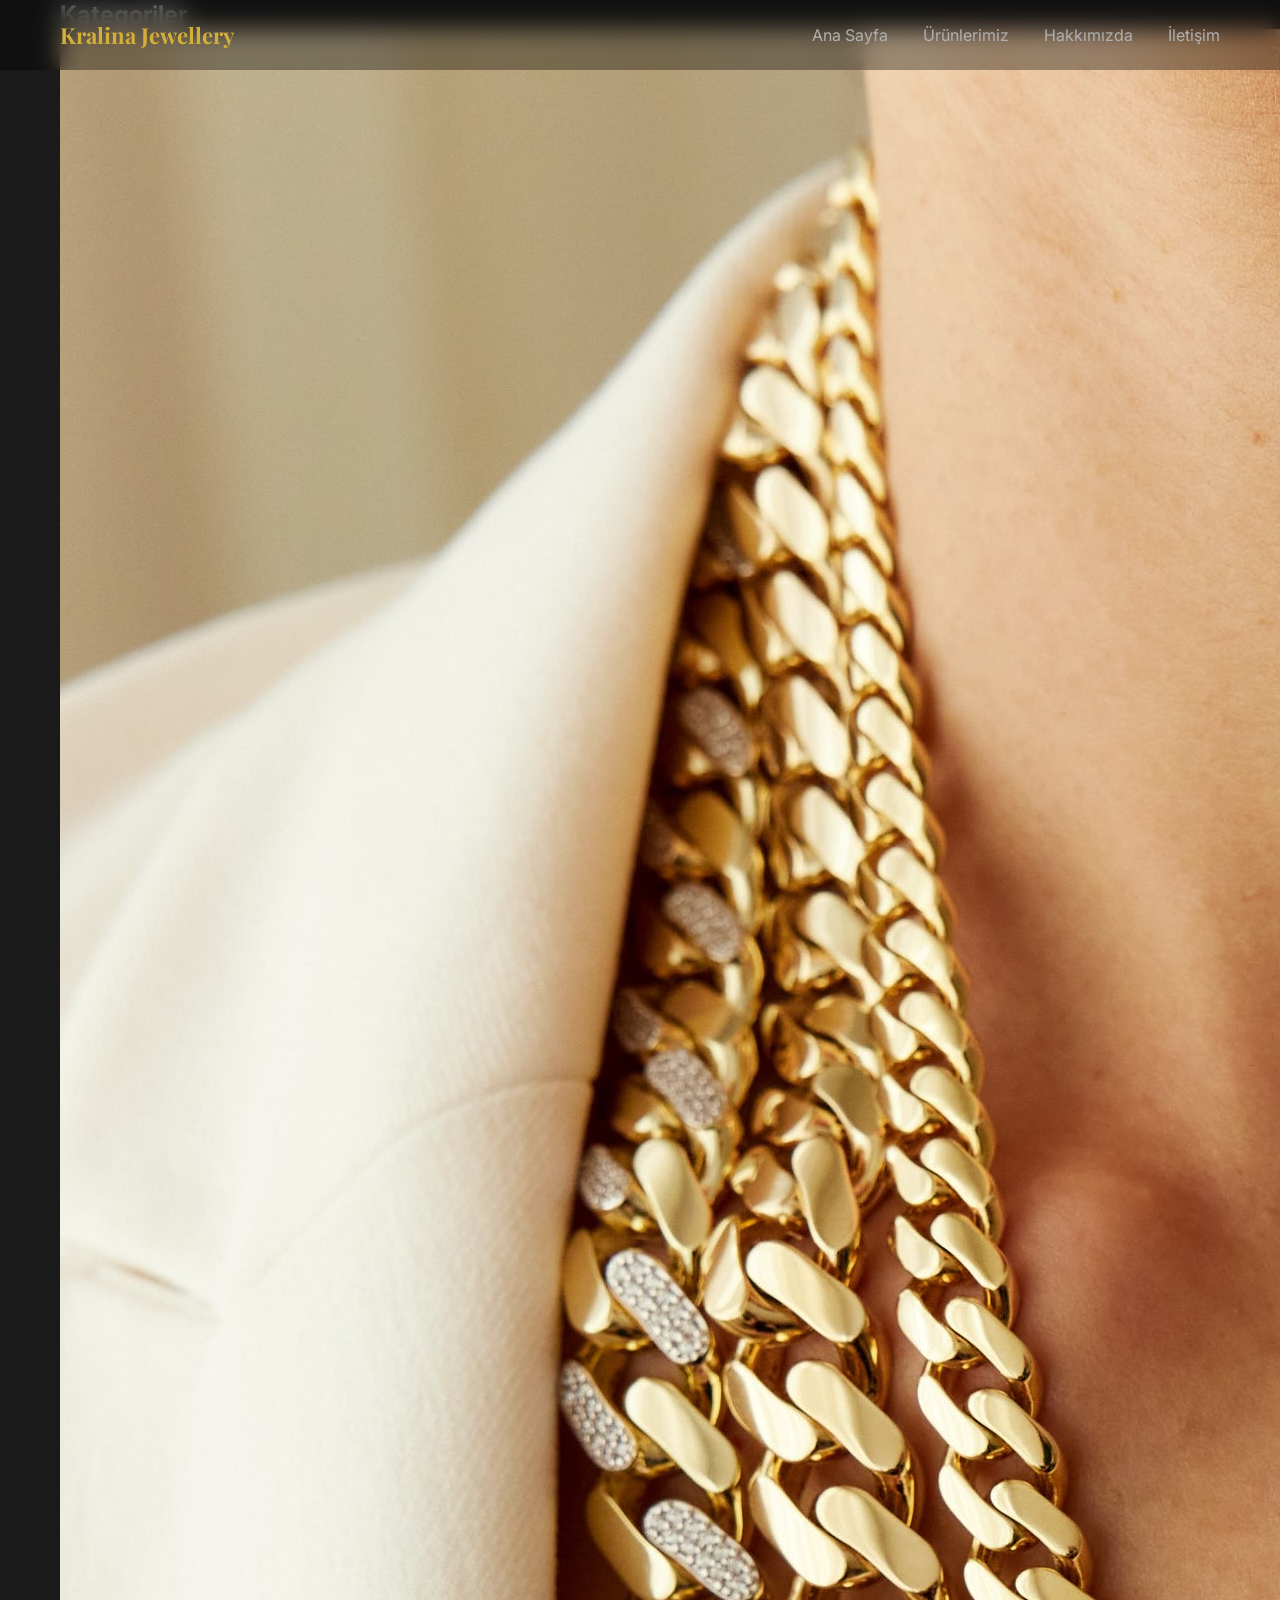
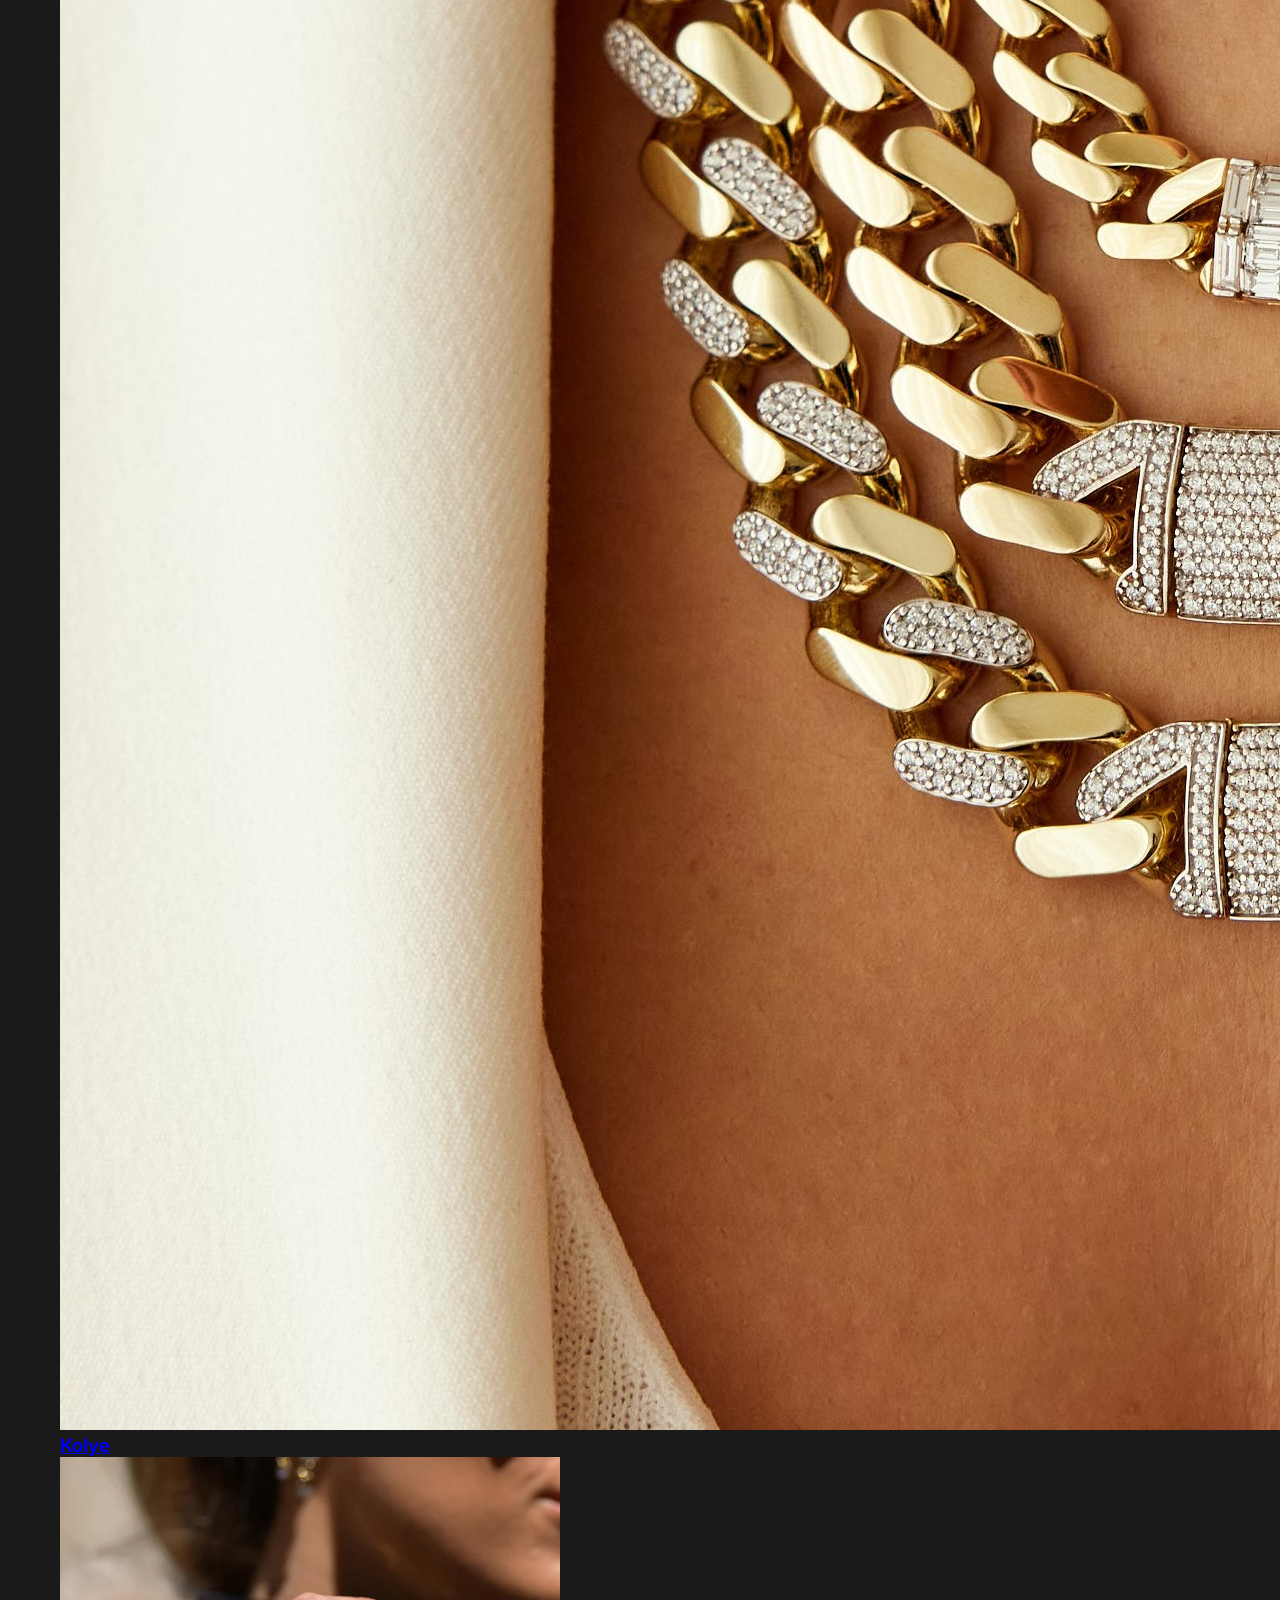
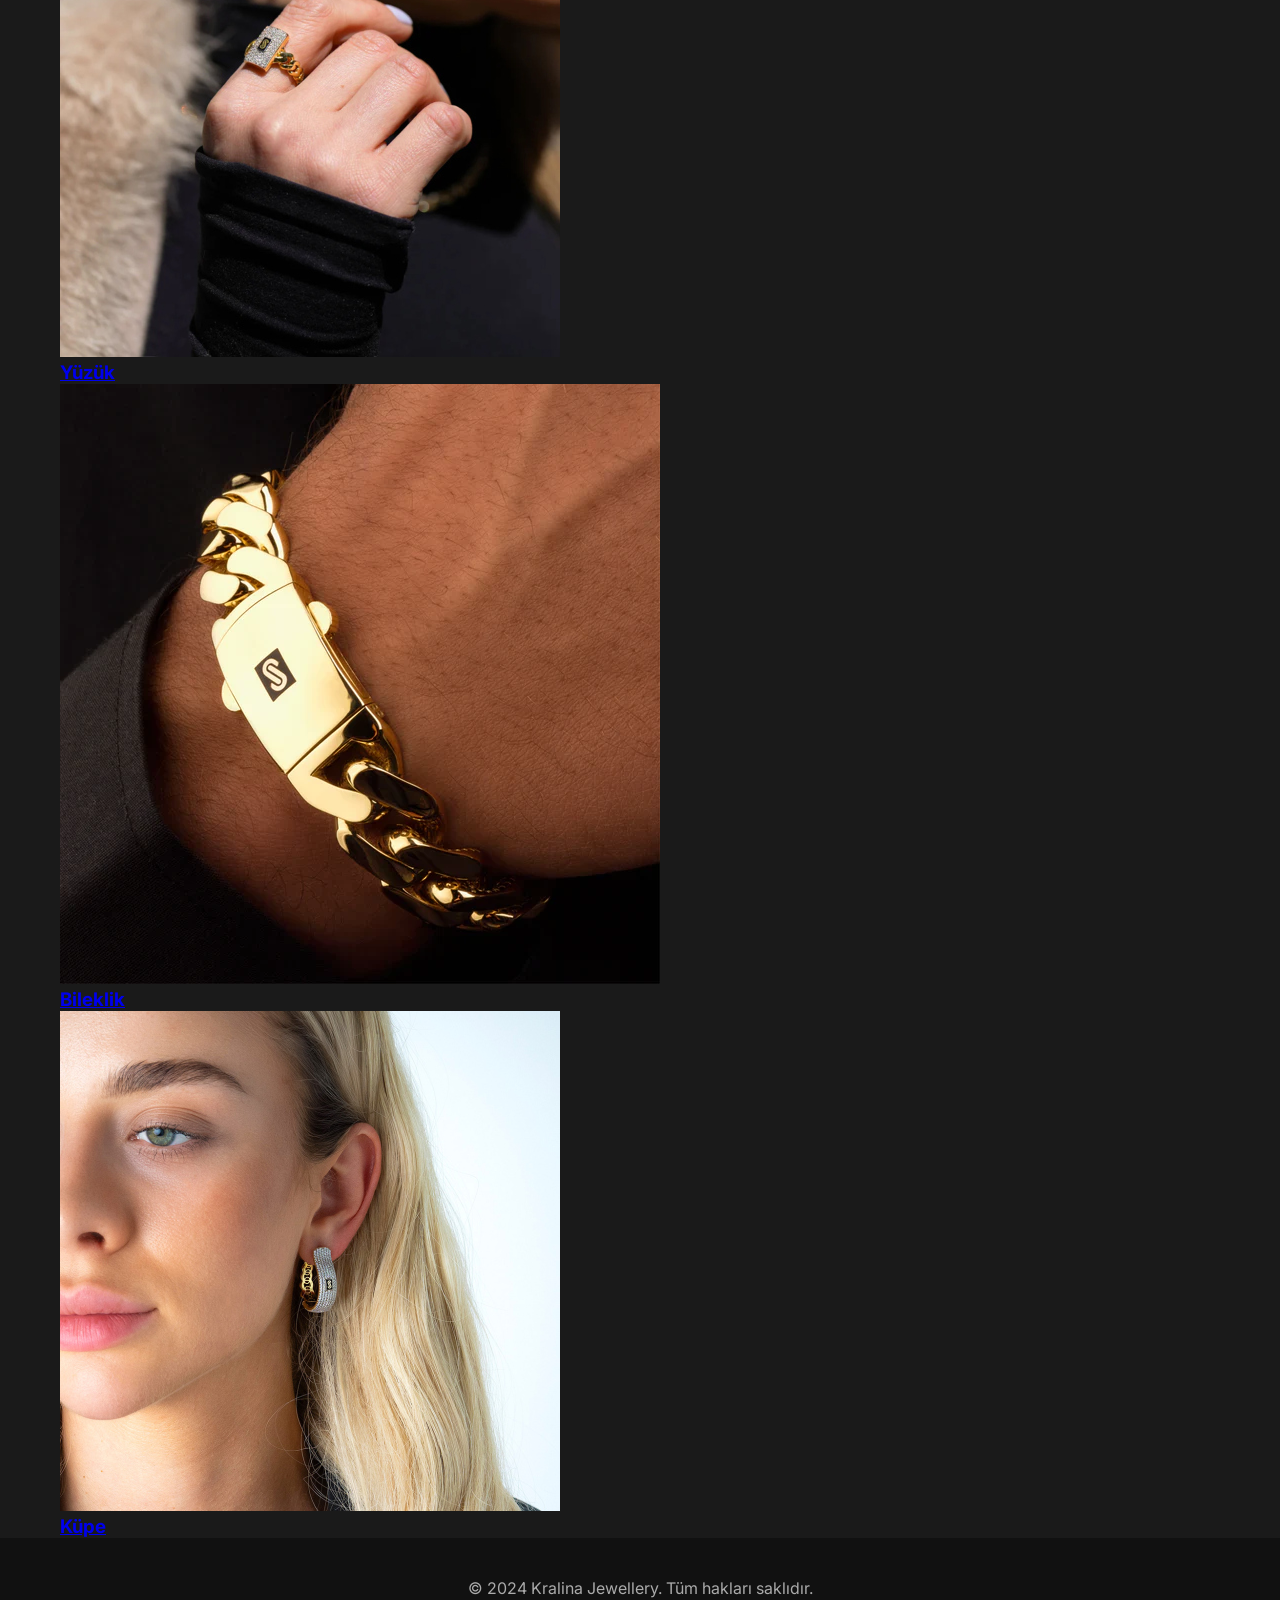
<file: ringPage.html>
<!DOCTYPE html>
<html lang="tr">

<head>
    <meta charset="UTF-8">
    <meta name="viewport" content="width=device-width, initial-scale=1.0">
    <title>Tüm Ürünler - Kralina Jewellery</title>
    <link rel="stylesheet" href="style.css">
    <link
        href="https://fonts.googleapis.com/css2?family=Playfair+Display:wght@400;500;600&family=Inter:wght@300;400;500&display=swap"
        rel="stylesheet">
</head>

<body>

    <!-- Navigation (AYNI) -->
    <nav class="navbar">
        <div class="nav-container">
            <div class="nav-logo">
                <h1>Kralina Jewellery</h1>
            </div>
            <ul class="nav-menu">
                <li><a href="index.html">Ana Sayfa</a></li>
                <li><a href="urunler.html">Ürünlerimiz</a></li>
                <li><a href="index.html#about">Hakkımızda</a></li>
                <li><a href="index.html#contact">İletişim</a></li>
            </ul>
        </div>
    </nav>

    <!-- Categories Section -->
    <section class="categories">
        <div class="container">
            <h2>Kategoriler</h2>

            <div class="category-grid">

                <a href="kolye.html" class="category-card">
                    <div class="category-image">
                        <img src="categories/chain.jpg" alt="Kolye">
                    </div>
                    <h3>Kolye</h3>
                </a>

                <a href="yuzuk.html" class="category-card">
                    <div class="category-image">
                        <img src="categories/ring.jpg" alt="Yüzük">
                    </div>
                    <h3>Yüzük</h3>
                </a>

                <a href="bileklik.html" class="category-card">
                    <div class="category-image">
                        <img src="/categories/bracelets.webp" alt="Bileklik">
                    </div>
                    <h3>Bileklik</h3>
                </a>

                <a href="kupe.html" class="category-card">
                    <div class="category-image">
                        <img src="categories/earring.jpg" alt="Küpe">
                    </div>
                    <h3>Küpe</h3>
                </a>

            </div>
        </div>
    </section>


    <!-- Footer (AYNI) -->
    <footer class="footer">
        <div class="container">
            <p>&copy; 2024 Kralina Jewellery. Tüm hakları saklıdır.</p>
        </div>
    </footer>

</body>

</html>
</file>
<file: style.css>
/* =========================
   RESET
========================= */

* {
    margin: 0;
    padding: 0;
    box-sizing: border-box;
}

body {
    font-family: 'Inter', sans-serif;
    background: #1a1a1a;
    color: #fff;
    overflow-x: hidden;
}

/* =========================
   NAVBAR (KORUNDU)
========================= */

.navbar {
    position: fixed;
    top: 0;
    left: 0;
    width: 100%;
    height: 70px;
    z-index: 9999;

    background: rgba(0, 0, 0, 0.35);
    backdrop-filter: blur(12px);

    display: flex;
    align-items: center;
}

.nav-container {
    width: 100%;
    max-width: 1200px;
    margin: auto;
    padding: 0 20px;

    display: flex;
    justify-content: space-between;
    align-items: center;
}

.nav-logo h1 {
    font-family: 'Playfair Display', serif;
    font-size: 22px;
    color: #d4af37;

}

.nav-logo a {
    text-decoration: none;
    color: inherit;
}

.nav-logo a:visited {
    color: inherit;
}

.nav-logo a:hover {
    color: inherit;
}

.nav-logo h1 {
    margin: 0;
    text-decoration: none;
}

.nav-menu {
    display: flex;
    gap: 35px;
    list-style: none;
}

.nav-menu a {
    text-decoration: none;
    color: #b0b0b0;
    transition: 0.3s;
}

.nav-menu a:hover {
    color: #d4af37;
}

.btn {
    display: inline-block;
    padding: 14px 28px;
    margin-top: 40px;

    background: #d4af37;
    color: #1a1a1a;

    text-decoration: none;
    font-weight: 500;
    letter-spacing: 1px;

    border: 2px solid #d4af37;
    transition: all 0.3s ease;
}

.btn:hover {
    background: transparent;
    color: #d4af37;
}

/* =========================
   HERO / SLIDER (KORUNDU)
========================= */

.showcase {
    position: relative;
    width: 100%;
    height: 100vh;
    overflow: hidden;
}

.slider {
    position: relative;
    width: 100%;
    height: 100%;
}

.slides {
    position: absolute;
    inset: 0;
}

.slide {
    position: absolute;
    inset: 0;
    width: 100%;
    height: 100%;
    object-fit: cover;

    opacity: 0;
    transition: opacity 1.5s ease-in-out;

    filter: brightness(0.55);
}

.slide.active {
    opacity: 1;
}

/* =========================
   LOGO + TEXT
========================= */

.slider-logo {
    position: absolute;
    top: 50%;
    left: 50%;
    transform: translate(-50%, -50%);
    text-align: center;

    z-index: 10;
    pointer-events: none;
}

.slider-logo img {
    width: 420px;
    max-width: 80vw;
    margin-bottom: 12px;
    filter: drop-shadow(0 0 25px rgba(0, 0, 0, 0.8));
}

.slider-logo h2 {
    font-family: 'Playfair Display', serif;
    font-size: 34px;
    color: #d4af37;
    margin-bottom: 6px;
}

.slider-logo p {
    font-size: 16px;
    color: #ccc;
}

/* =========================
   PRODUCTS (PROFESYONEL MASONRY LOOK)
========================= */

.container {
    max-width: 1200px;
    margin: auto;
    padding: 0 20px;
}

.products {
    padding: 100px 0;
    background: #1f1f1f;
    text-align: center;
}

.products h2 {
    color: #d4af37;
    font-family: 'Playfair Display', serif;
    margin-bottom: 50px;
}

/* GRID */
.products-grid {
    display: grid;
    grid-template-columns: repeat(3, 1fr);
    grid-auto-rows: 220px;
    /* 🔥 tüm “kare sistem” buradan kontrol */
    grid-auto-flow: dense;
    gap: 20px;
}

/* ITEM */
.product-item {
    position: relative;
    overflow: hidden;
    border-radius: 14px;
    background: #111;
}

/* IMAGE */
.product-item img {
    width: 100%;
    height: 100%;
    object-fit: cover;
    display: block;

    transition: transform 0.4s ease;
}

/* hover zoom */
.product-item:hover img {
    transform: scale(1.06);
}

/* =========================
   SHAPE VARIATIONS (ESTETİK KARMA)
========================= */

/* geniş */
.product-item.wide {
    grid-column: span 2;
}

/* uzun */
.product-item.tall {
    grid-row: span 2;
}

/* kare büyük */
.product-item.big {
    grid-column: span 2;
    grid-row: span 2;
}

/* =========================
   ABOUT / CONTACT / FOOTER
========================= */

.about {
    padding: 100px 0;
    background: #2a2a2a;
}

.about-content {
    max-width: 800px;
    margin: auto;
    text-align: center;
}

.about h2 {
    color: #d4af37;
    font-family: 'Playfair Display', serif;
    margin-bottom: 30px;
}

.about p {
    color: #b0b0b0;
    margin-bottom: 15px;
    line-height: 1.8;
}

.contact {
    padding: 100px 0;
    background: #1f1f1f;
}

.contact h2 {
    text-align: center;
    color: #d4af37;
    margin-bottom: 50px;
}

.contact-info {
    display: grid;
    grid-template-columns: repeat(auto-fit, minmax(200px, 1fr));
    gap: 40px;
}

.contact-item {
    text-align: center;
}

.contact-item h4 {
    color: #d4af37;
    margin-bottom: 10px;
}

.contact-item p {
    color: #b0b0b0;
}

.footer {
    text-align: center;
    padding: 40px;
    background: #111;
    color: #aaa;
}

/* =========================
   MOBILE
========================= */

@media (max-width: 768px) {
    .nav-menu {
        display: none;
    }

    .slider-logo img {
        width: 260px;
    }

    .products-grid {
        grid-template-columns: repeat(2, 1fr);
    }

    .product-item.wide {
        grid-column: span 2;
    }
}

@media (max-width: 480px) {
    .products-grid {
        grid-template-columns: 1fr;
    }
}
</file>
